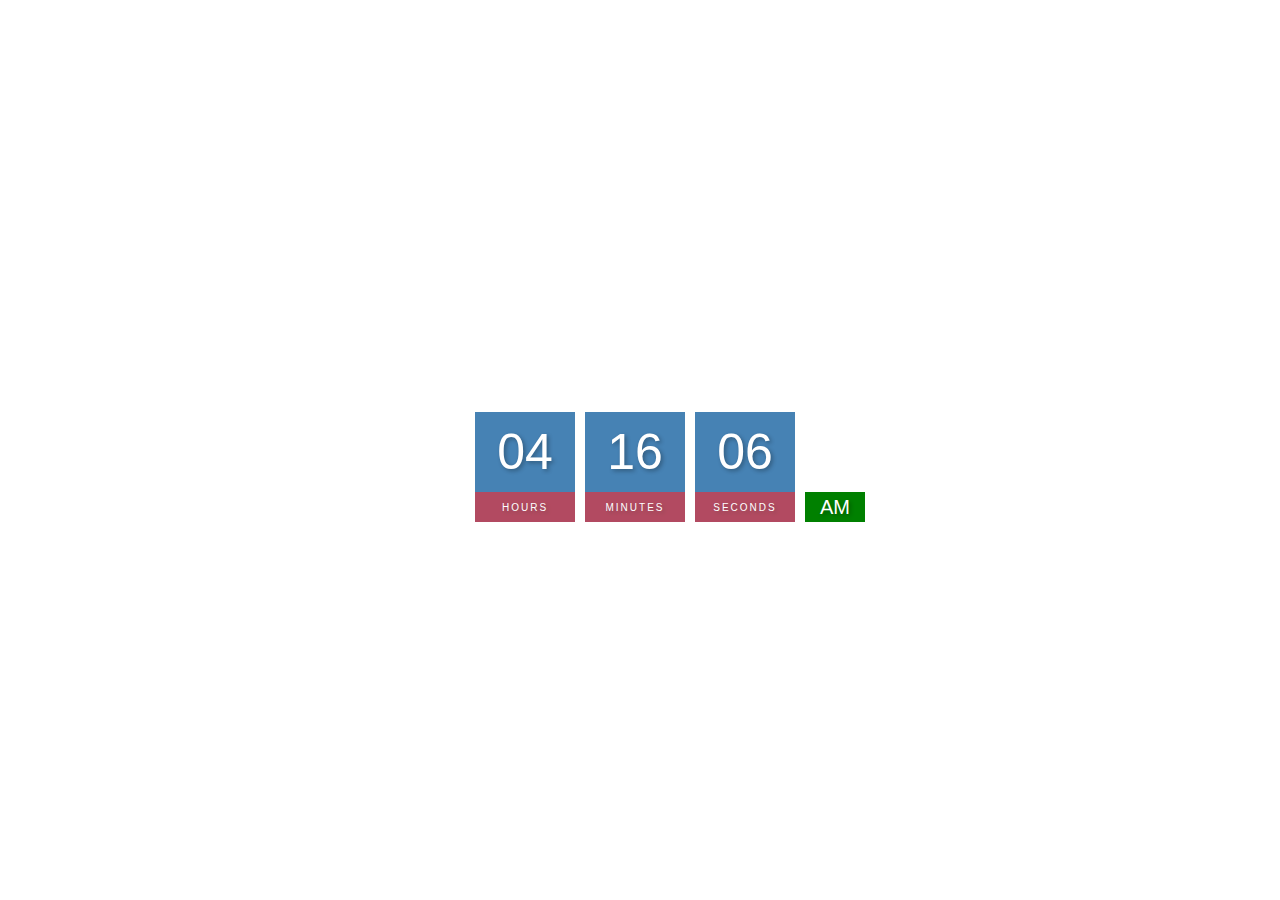
<file: index.html>
<!DOCTYPE html>
<html lang="en">
<head>
    <meta charset="UTF-8">
    <meta name="viewport" content="width=device-width, initial-scale=1.0">
    <title>Document</title>
    <link rel="stylesheet" href="index.css">
</head>
<body>
    <h1>Muthui clock</h1>
    <div class="clock">
    <div>
      <span id="hours">00</span>
      <span class="text">Hours</span>
    </div>
    <div>
      <span id="minutes">00</span>
      <span class="text">Minutes</span>
    </div>
    <div>
      <span id="seconds">00</span>
      <span class="text">Seconds</span>
    </div>
    <div>
      <span id="ampm">AM</span>
    </div>
    </div>
    <script src="index.js"></script>
</body>
</html>
</file>
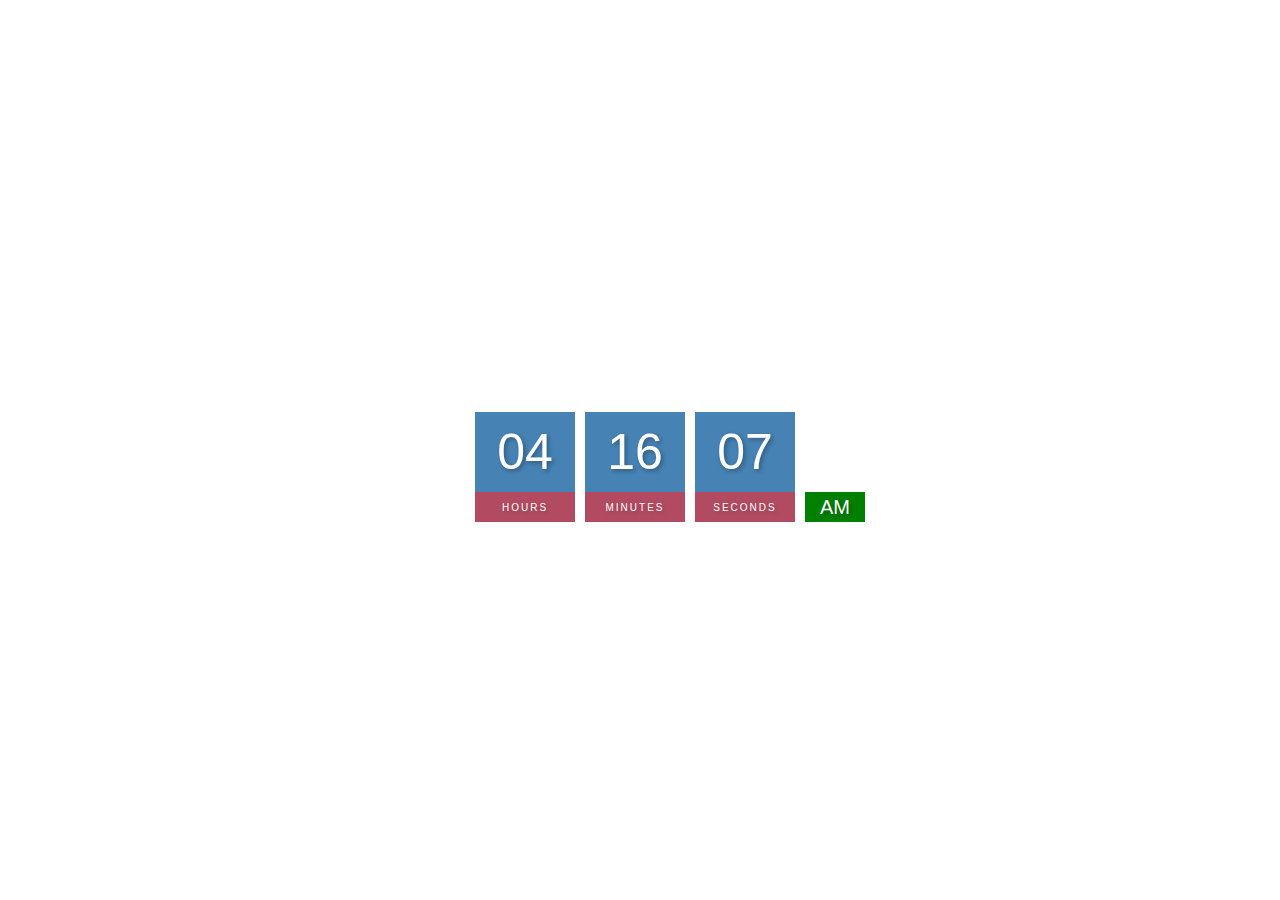
<file: indexx.html>
<!DOCTYPE html>
<html lang="en">
<head>
    <meta charset="UTF-8">
    <meta name="viewport" content="width=device-width, initial-scale=1.0">
    <title>Document</title>
    <link rel="stylesheet" href="index.css">
</head>
<body>
    <h1>Digital Clock</h1>
    <div class="clock">
    <div>
      <span id="hours">00</span>
      <span class="text">Hours</span>
    </div>
    <div>
      <span id="minutes">00</span>
      <span class="text">Minutes</span>
    </div>
    <div>
      <span id="seconds">00</span>
      <span class="text">Seconds</span>
    </div>
    <div>
      <span id="ampm">AM</span>
    </div>
    </div>
    <script src="index.js"></script>
</body>
</html>
</file>
<file: index.css>
body {
    margin: 0;
    font-family: sans-serif;
    display: flex;
    flex-direction: column;
    align-items: center;
    height: 100vh;
    justify-content: center;
    background-image: url("https://images.unsplash.com/photo-1572099606223-6e29045d7de3?q=80&w=1470&auto=format&fit=crop&ixlib=rb-4.0.3&ixid=M3wxMjA3fDB8MHxwaG90by1wYWdlfHx8fGVufDB8fHx8fA%3D%3D");
    background-size: cover;
    overflow: hidden;
}

h1 {
    text-transform: uppercase;
    letter-spacing: 4px;
    font-size: 14px;
    text-align: center;
    color: white;
}

.clock {
    display: flex;
}

.clock div {
    margin: 5px;
    position: relative;
}

.clock span {
    width: 100px;
    height: 80px;
    background-color: steelblue;
    opacity: _8;
    color: white;
    display: flex;
    justify-content: center;
    align-items: center;
    font-size: 50px;
    text-shadow: 2px 2px 4px rgba(0, 0, 0, 0.3);
}

.clock .text {
    height: 30px;
    font-size: 10px;
    text-transform: uppercase;
    letter-spacing: 2px;
    background: rgb(160, 30, 58);
    opacity: 0.8;
}
.clock #ampm {
    bottom: 0;
    position: absolute;
    width: 60px;
    height: 30px;
    font-size: 20px;
    background: green;
}
</file>
